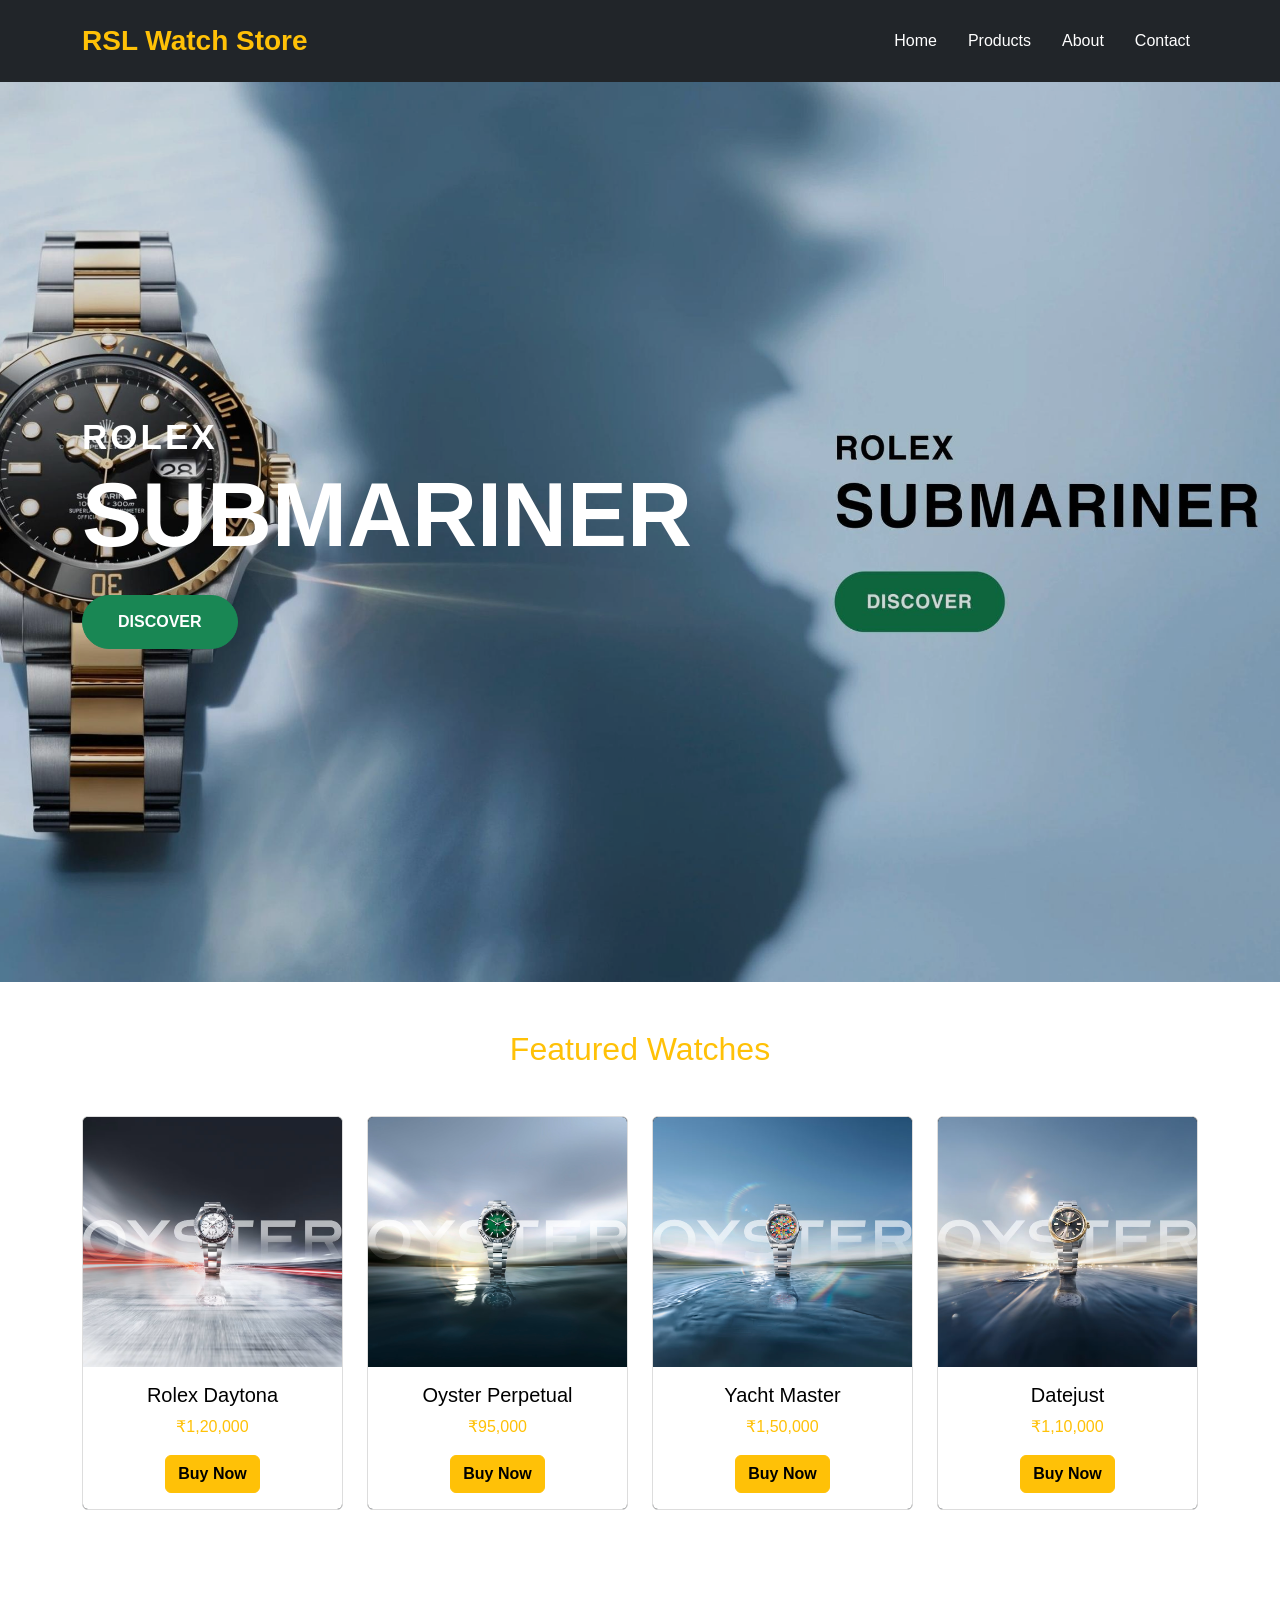
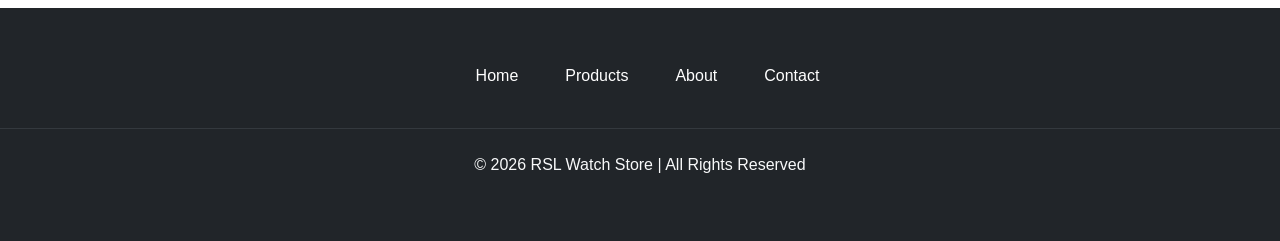
<file: index.html>
<!DOCTYPE html>
<html lang="en">

<head>

    <meta charset="UTF-8">
    <meta name="viewport" content="width=device-width, initial-scale=1.0">

    <title>RSL Watch Store</title>

    <link href="https://cdn.jsdelivr.net/npm/bootstrap@5.3.3/dist/css/bootstrap.min.css"
        rel="stylesheet">

    <link rel="stylesheet" href="./css/style.css">

</head>

<body>
    
    <!-- Navbar  -->

    <nav class="navbar navbar-expand-lg navbar-dark bg-dark">

        <div class="container">

            <a class="navbar-brand text-warning fw-bold" href="#">
                RSL Watch Store
            </a>

            <button class="navbar-toggler"
                type="button"
                data-bs-toggle="collapse"
                data-bs-target="#menu">

                <span class="navbar-toggler-icon"></span>

            </button>

            <div class="collapse navbar-collapse" id="menu">

                <ul class="navbar-nav ms-auto">

                    <li class="nav-item">
                        <a class="nav-link active" href="./index.html">
                            Home
                        </a>
                    </li>

                    <li class="nav-item">
                        <a class="nav-link" href="./html/product.html">
                            Products
                        </a>
                    </li>

                    <li class="nav-item">
                        <a class="nav-link" href="./html/about.html">
                            About
                        </a>
                    </li>

                    <li class="nav-item">
                        <a class="nav-link" href="./html/contact.html">
                            Contact
                        </a>
                    </li>

                </ul>

            </div>

        </div>

    </nav>

<!-- === Home Section ====== -->

<section class="home-banner">

    <div class="overlay">

        <div class="container h-100">

            <div class="row align-items-center h-100">

                <div class="col-lg-6">

                    <h4 class="brand-name">
                        ROLEX
                    </h4>

                    <h1 class="banner-title">
                        SUBMARINER
                    </h1>

                    <a href="./html/product.html"
                        class="btn btn-success discover-btn">

                        DISCOVER

                    </a>

                </div>

            </div>

        </div>

    </div>

</section>

    <!-- Featured Products  -->

    <section class="py-5 bg-black">

        <div class="container">

            <h2 class="text-center text-warning mb-5">
                Featured Watches
            </h2>

            <div class="row g-4">

                <!-- Product 1 -->

                <div class="col-md-3">

                    <div class="card bg-dark text-white border-0">

                        <img src="./images/watch1.avif"
                            class="card-img-top">

                        <div class="card-body text-center">

                            <h5>Rolex Daytona</h5>

                            <p class="text-warning">
                                ₹1,20,000
                            </p>

                            <button class="btn btn-warning">
                                Buy Now
                            </button>

                        </div>

                    </div>

                </div>


                <!-- Product 2 -->

                <div class="col-md-3">

                    <div class="card bg-dark text-white border-0">

                        <img src="./images/watch2.avif"
                            class="card-img-top">

                        <div class="card-body text-center">

                            <h5>Oyster Perpetual</h5>

                            <p class="text-warning">
                                ₹95,000
                            </p>

                            <button class="btn btn-warning">
                                Buy Now
                            </button>

                        </div>

                    </div>

                </div>


                <!-- Product 3 -->

                <div class="col-md-3">

                    <div class="card bg-dark text-white border-0">

                        <img src="./images/watch3.avif"
                            class="card-img-top">

                        <div class="card-body text-center">

                            <h5>Yacht Master</h5>

                            <p class="text-warning">
                                ₹1,50,000
                            </p>

                            <button class="btn btn-warning">
                                Buy Now
                            </button>

                        </div>

                    </div>

                </div>


                <!-- Product 4 -->

                <div class="col-md-3">

                    <div class="card bg-dark text-white border-0">

                        <img src="./images/watch4.avif"
                            class="card-img-top">

                        <div class="card-body text-center">

                            <h5>Datejust</h5>

                            <p class="text-warning">
                                ₹1,10,000
                            </p>

                            <button class="btn btn-warning">
                                Buy Now
                            </button>

                        </div>

                    </div>

                </div>

            </div>

        </div>

    </section>

    <!-- Footer  -->

<footer class="footer-section bg-dark text-light py-5">

        <!-- Footer Menu -->

        <ul class="nav justify-content-center pb-3 mb-3">

            <li class="nav-item">
                <a href="./index.html" class="nav-link px-3 text-light">
                    Home
                </a>
            </li>

            <li class="nav-item">
                <a href="./html/product.html" class="nav-link px-3 text-light">
                    Products
                </a>
            </li>

            <li class="nav-item">
                <a href="./html/about.html" class="nav-link px-3 text-light">
                    About
                </a>
            </li>

            <li class="nav-item">
                <a href="./html/contact.html" class="nav-link px-3 text-light">
                    Contact
                </a>
            </li>

        </ul>


        <hr class="border-secondary">


        <p class="text-center text-light mt-4">

            © 2026 RSL Watch Store | All Rights Reserved

        </p>

    </div>

</footer>

<script src="https://cdn.jsdelivr.net/npm/bootstrap@5.3.3/dist/js/bootstrap.bundle.min.js"></script>

</body>

</html>
</file>
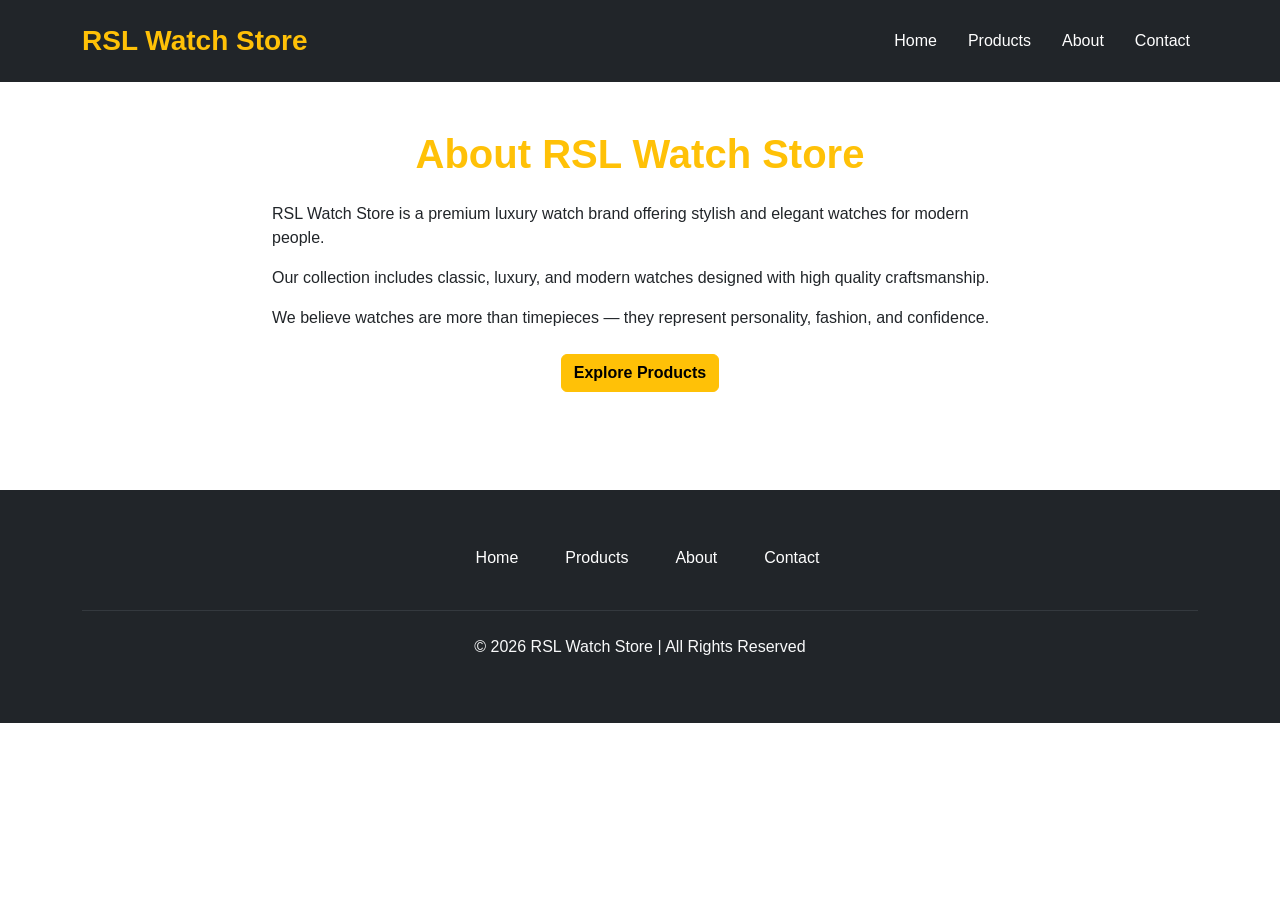
<file: html/about.html>
<!DOCTYPE html>
<html lang="en">

<head>

    <meta charset="UTF-8">
    <meta name="viewport" content="width=device-width, initial-scale=1.0">

    <title>About - RSL Watch Store</title>


    <link href="https://cdn.jsdelivr.net/npm/bootstrap@5.3.3/dist/css/bootstrap.min.css"
        rel="stylesheet">


    <link rel="stylesheet" href="../css/style.css">

</head>

<body>


    <!-- Navbar Section -->

    <nav class="navbar navbar-expand-lg navbar-dark bg-dark">

        <div class="container">

            <a class="navbar-brand text-warning fw-bold" href="#">
                RSL Watch Store
            </a>

            <button class="navbar-toggler"
                type="button"
                data-bs-toggle="collapse"
                data-bs-target="#menu">

                <span class="navbar-toggler-icon"></span>

            </button>

            <div class="collapse navbar-collapse" id="menu">

                <ul class="navbar-nav ms-auto">

                    <li class="nav-item">
                        <a class="nav-link" href="../index.html">
                            Home
                        </a>
                    </li>

                    <li class="nav-item">
                        <a class="nav-link" href="./product.html">
                            Products
                        </a>
                    </li>

                    <li class="nav-item">
                        <a class="nav-link active" href="./about.html">
                            About
                        </a>
                    </li>

                    <li class="nav-item">
                        <a class="nav-link" href="./contact.html">
                            Contact
                        </a>
                    </li>

                </ul>

            </div>

        </div>

    </nav>

    <!-- About Section  -->

<section class="about-page py-5">

    <div class="container">

        <div class="row justify-content-center">

            <div class="col-lg-8">

                <div class="about-box">

                    <h1 class="text-warning text-center fw-bold mb-4">
                        About RSL Watch Store
                    </h1>

                    <p>
                        RSL Watch Store is a premium luxury watch brand
                        offering stylish and elegant watches for modern people.
                    </p>

                    <p>
                        Our collection includes classic, luxury, and modern
                        watches designed with high quality craftsmanship.
                    </p>

                    <p>
                        We believe watches are more than timepieces —
                        they represent personality, fashion, and confidence.
                    </p>

                    <div class="text-center mt-4">

                        <a href="./product.html"
                            class="btn btn-warning">

                            Explore Products

                        </a>

                    </div>

                </div>

            </div>

        </div>

    </div>

</section>

 <!-- Footer Section -->

<footer class="footer-section bg-dark text-light py-5">

    <div class="container">

        <!-- Footer Menu -->

        <ul class="nav justify-content-center pb-3 mb-3">

            <li class="nav-item">
                <a href="../index.html" class="nav-link px-3 text-light">
                    Home
                </a>
            </li>

            <li class="nav-item">
                <a href="./product.html" class="nav-link px-3 text-light">
                    Products
                </a>
            </li>

            <li class="nav-item">
                <a href="./about.html" class="nav-link px-3 text-light">
                    About
                </a>
            </li>

            <li class="nav-item">
                <a href="./contact.html" class="nav-link px-3 text-light">
                    Contact
                </a>
            </li>

        </ul>

        <!-- Line -->

        <hr class="border-secondary">

        <!-- Copyright -->

        <p class="text-center text-light mt-4">

            © 2026 RSL Watch Store | All Rights Reserved

        </p>

    </div>

</footer>


    <!-- Bootstrap JS -->

    <script src="https://cdn.jsdelivr.net/npm/bootstrap@5.3.3/dist/js/bootstrap.bundle.min.js"></script>

</body>

</html>
</file>
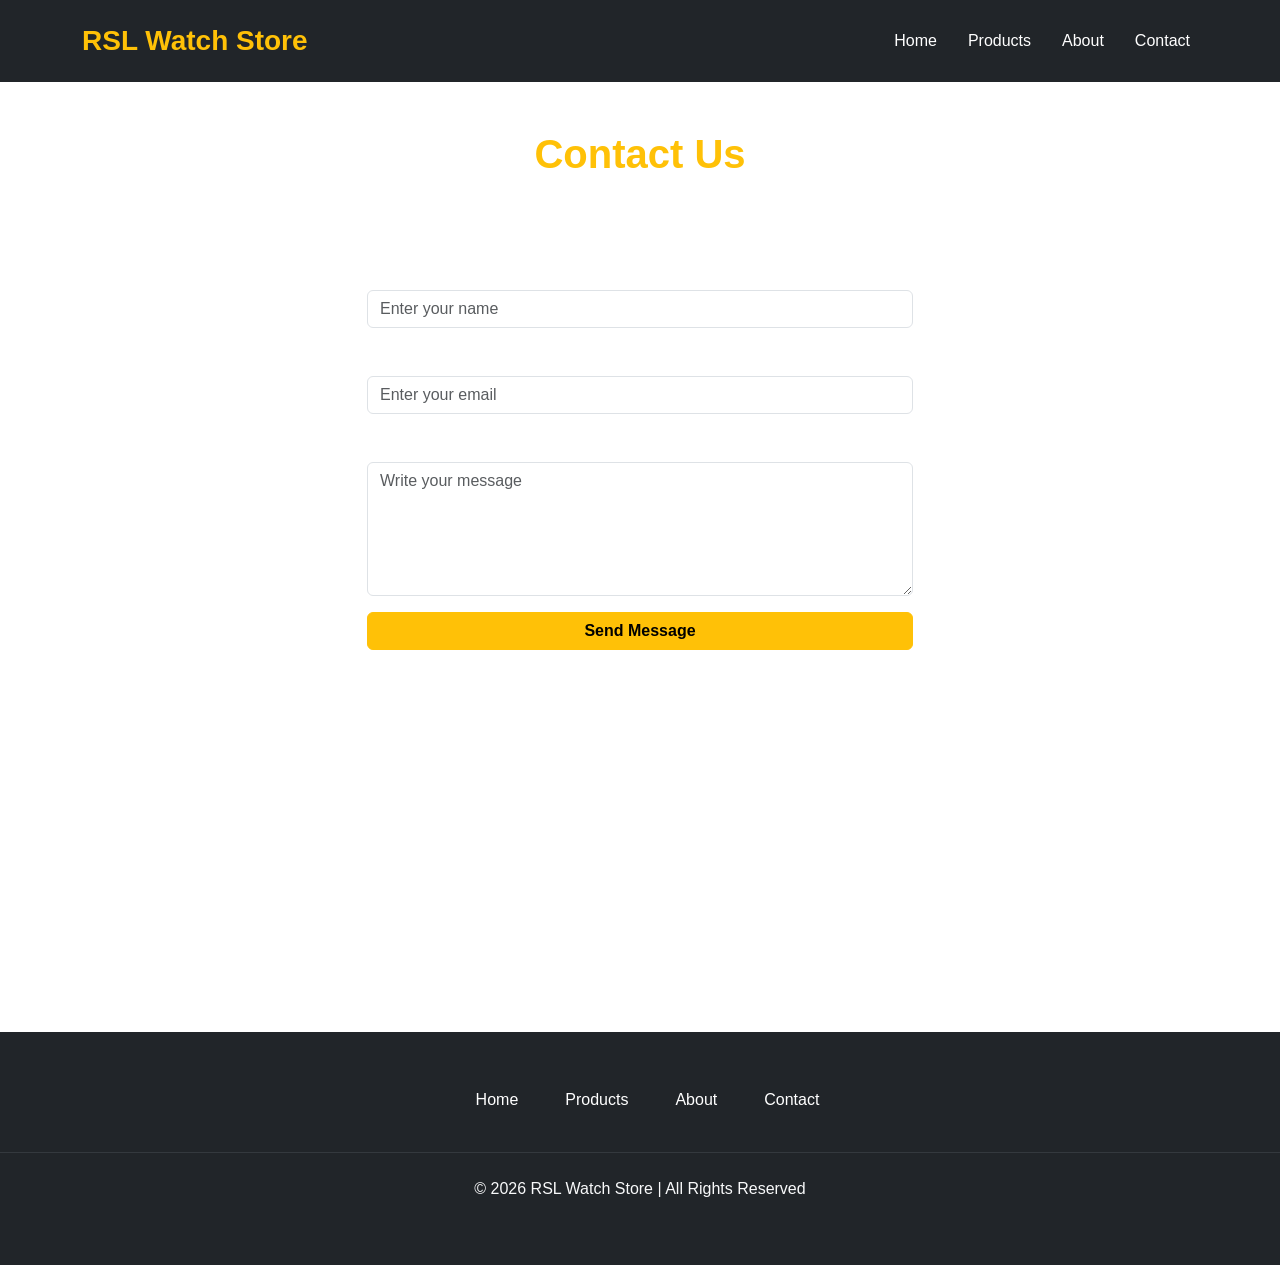
<file: html/contact.html>
<!DOCTYPE html>
<html lang="en">

<head>

    <meta charset="UTF-8">
    <meta name="viewport" content="width=device-width, initial-scale=1.0">

    <title>Contact - RSL Watch Store</title>

    <!-- Bootstrap  -->

    <link href="https://cdn.jsdelivr.net/npm/bootstrap@5.3.3/dist/css/bootstrap.min.css"
        rel="stylesheet">


    <link rel="stylesheet" href="../css/style.css">

</head>

<body>

    <!-- Navbar  -->

    <nav class="navbar navbar-expand-lg navbar-dark bg-dark">

        <div class="container">

            <a class="navbar-brand text-warning fw-bold" href="#">
                RSL Watch Store
            </a>

            <button class="navbar-toggler"
                type="button"
                data-bs-toggle="collapse"
                data-bs-target="#menu">

                <span class="navbar-toggler-icon"></span>

            </button>

            <div class="collapse navbar-collapse" id="menu">

                <ul class="navbar-nav ms-auto">

                    <li class="nav-item">
                        <a class="nav-link" href="../index.html">
                            Home
                        </a>
                    </li>

                    <li class="nav-item">
                        <a class="nav-link" href="./product.html">
                            Products
                        </a>
                    </li>

                    <li class="nav-item">
                        <a class="nav-link" href="./about.html">
                            About
                        </a>
                    </li>

                    <li class="nav-item">
                        <a class="nav-link active" href="./contact.html">
                            Contact
                        </a>
                    </li>

                </ul>

            </div>

        </div>

    </nav>

    <!-- Contact Section  -->

    <section class="py-5 bg-black text-white min-vh-100">

        <div class="container">

            <div class="text-center mb-5">

                <h1 class="text-warning fw-bold">
                    Contact Us
                </h1>

                <p>
                    Get in touch with RSL Watch Store
                </p>

            </div>


            <div class="row justify-content-center">

                <div class="col-lg-6">

                    <form>

                        <!-- Name -->

                        <div class="mb-3">

                            <label class="form-label">
                                Full Name
                            </label>

                            <input type="text"
                                class="form-control"
                                placeholder="Enter your name">

                        </div>


                        <!-- Email -->

                        <div class="mb-3">

                            <label class="form-label">
                                Email Address
                            </label>

                            <input type="email"
                                class="form-control"
                                placeholder="Enter your email">

                        </div>


                        <!-- Message -->

                        <div class="mb-3">

                            <label class="form-label">
                                Message
                            </label>

                            <textarea class="form-control"
                                rows="5"
                                placeholder="Write your message"></textarea>

                        </div>


                        <!-- Button -->

                        <button type="submit"
                            class="btn btn-warning w-100">

                            Send Message

                        </button>

                    </form>

                </div>

            </div>

        </div>

    </section>

 <!-- Footer  -->

<footer class="footer-section bg-dark text-light py-5">

        <!-- Footer Menu -->

        <ul class="nav justify-content-center pb-3 mb-3">

            <li class="nav-item">
                <a href="../index.html" class="nav-link px-3 text-light">
                    Home
                </a>
            </li>

            <li class="nav-item">
                <a href="./product.html" class="nav-link px-3 text-light">
                    Products
                </a>
            </li>

            <li class="nav-item">
                <a href="./about.html" class="nav-link px-3 text-light">
                    About
                </a>
            </li>

            <li class="nav-item">
                <a href="./contact.html" class="nav-link px-3 text-light">
                    Contact
                </a>
            </li>

        </ul>


        <hr class="border-secondary">


        <p class="text-center text-light mt-4">

            © 2026 RSL Watch Store | All Rights Reserved

        </p>

    </div>

</footer>


    <script src="https://cdn.jsdelivr.net/npm/bootstrap@5.3.3/dist/js/bootstrap.bundle.min.js"></script>

</body>

</html>
</file>
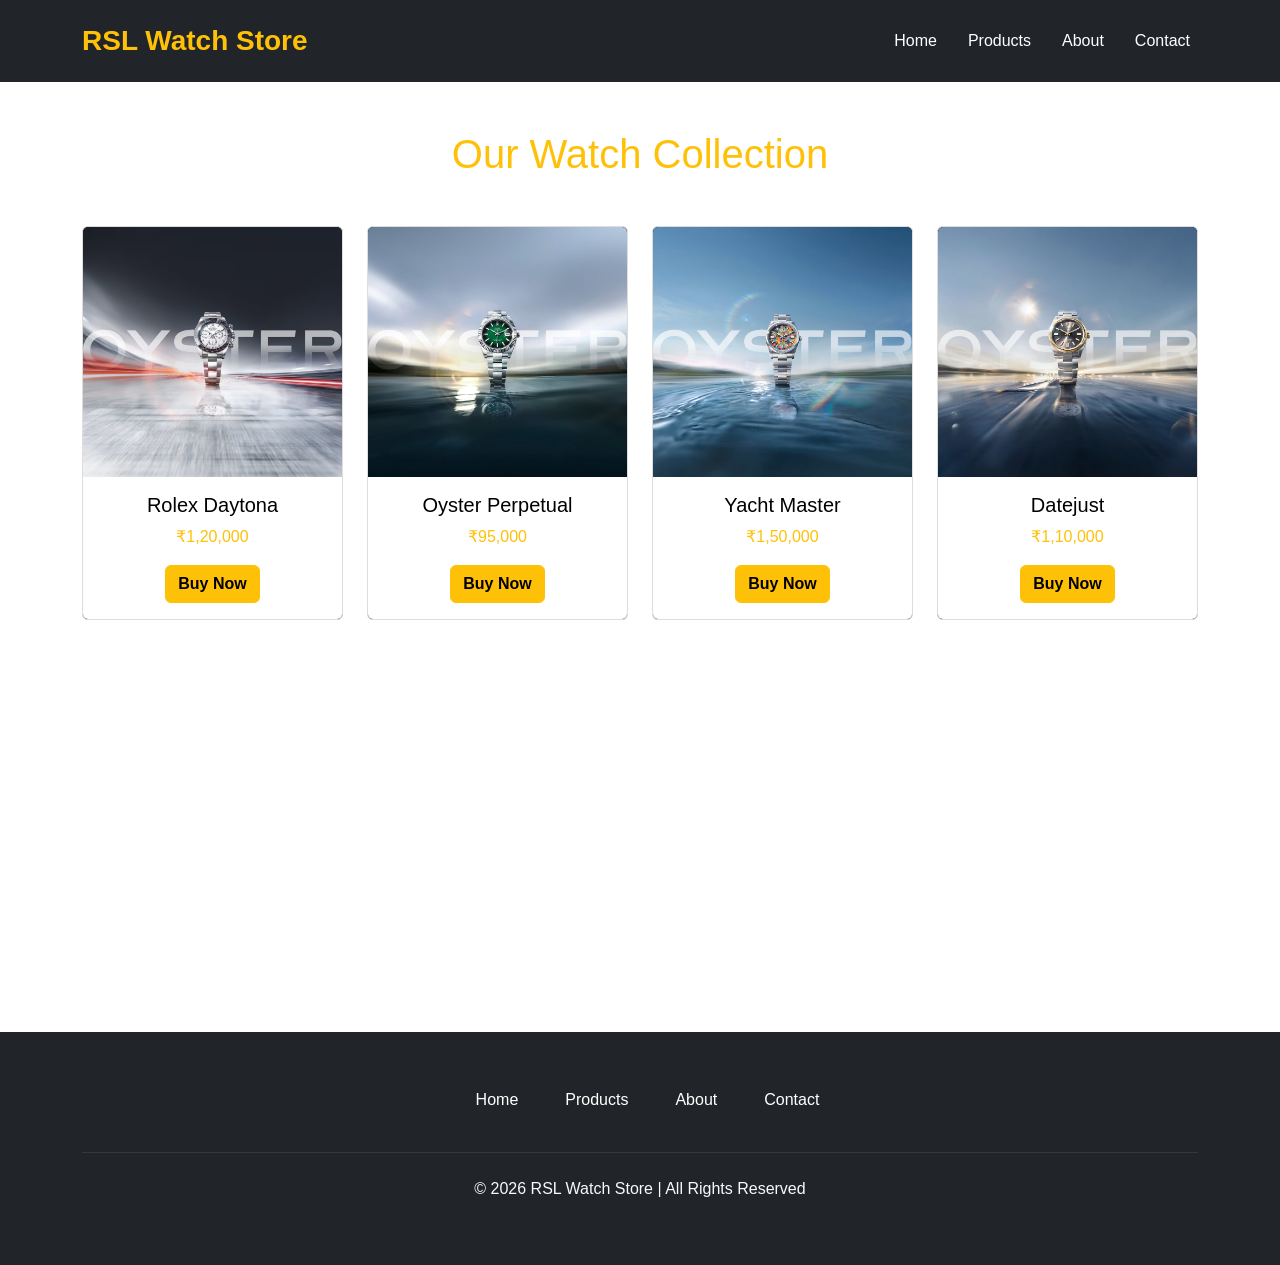
<file: html/product.html>
<!DOCTYPE html>
<html lang="en">

<head>

    <meta charset="UTF-8">
    <meta name="viewport" content="width=device-width, initial-scale=1.0">

    <title>Products - RSL Watch Store</title>

    <!-- Bootstrap CSS -->

    <link href="https://cdn.jsdelivr.net/npm/bootstrap@5.3.3/dist/css/bootstrap.min.css"
        rel="stylesheet">

    <!-- Custom CSS -->

    <link rel="stylesheet" href="../css/style.css">

</head>

<body>
    <!-- Navbar -->

    <nav class="navbar navbar-expand-lg navbar-dark bg-dark">

        <div class="container">

            <a class="navbar-brand text-warning fw-bold" href="#">
                RSL Watch Store
            </a>

            <button class="navbar-toggler"
                type="button"
                data-bs-toggle="collapse"
                data-bs-target="#menu">

                <span class="navbar-toggler-icon"></span>

            </button>

            <div class="collapse navbar-collapse" id="menu">

                <ul class="navbar-nav ms-auto">

                    <li class="nav-item">
                        <a class="nav-link" href="../index.html">
                            Home
                        </a>
                    </li>

                    <li class="nav-item">
                        <a class="nav-link active" href="./product.html">
                            Products
                        </a>
                    </li>

                    <li class="nav-item">
                        <a class="nav-link" href="./about.html">
                            About
                        </a>
                    </li>

                    <li class="nav-item">
                        <a class="nav-link" href="./contact.html">
                            Contact
                        </a>
                    </li>

                </ul>

            </div>

        </div>

    </nav>

    <!-- Products Section -->

    <section class="py-5 bg-black min-vh-100">

        <div class="container">

            <h1 class="text-center text-warning mb-5">
                Our Watch Collection
            </h1>

            <div class="row g-4">


                <!-- Product 1 -->

                <div class="col-md-3">

                    <div class="card bg-dark text-white border-0">

                        <img src="../images/watch1.avif"
                            class="card-img-top"
                            alt="Watch">

                        <div class="card-body text-center">

                            <h5>Rolex Daytona</h5>

                            <p class="text-warning">
                                ₹1,20,000
                            </p>

                            <button class="btn btn-warning">
                                Buy Now
                            </button>

                        </div>

                    </div>

                </div>


                <!-- Product 2 -->

                <div class="col-md-3">

                    <div class="card bg-dark text-white border-0">

                        <img src="../images/watch2.avif"
                            class="card-img-top"
                            alt="Watch">

                        <div class="card-body text-center">

                            <h5>Oyster Perpetual</h5>

                            <p class="text-warning">
                                ₹95,000
                            </p>

                            <button class="btn btn-warning">
                                Buy Now
                            </button>

                        </div>

                    </div>

                </div>


                <!-- Product 3 -->

                <div class="col-md-3">

                    <div class="card bg-dark text-white border-0">

                        <img src="../images/watch3.avif"
                            class="card-img-top"
                            alt="Watch">

                        <div class="card-body text-center">

                            <h5>Yacht Master</h5>

                            <p class="text-warning">
                                ₹1,50,000
                            </p>

                            <button class="btn btn-warning">
                                Buy Now
                            </button>

                        </div>

                    </div>

                </div>

                <!-- Product 4 -->

                <div class="col-md-3">

                    <div class="card bg-dark text-white border-0">

                        <img src="../images/watch4.avif"
                            class="card-img-top"
                            alt="Watch">

                        <div class="card-body text-center">

                            <h5>Datejust</h5>

                            <p class="text-warning">
                                ₹1,10,000
                            </p>

                            <button class="btn btn-warning">
                                Buy Now
                            </button>

                        </div>

                    </div>

                </div>


            </div>

        </div>

    </section>

  <!-- Footer Section -->

<footer class="footer-section bg-dark text-light py-5">

    <div class="container">

        <!-- Footer Menu -->

        <ul class="nav justify-content-center pb-3 mb-3">

            <li class="nav-item">
                <a href="../index.html" class="nav-link px-3 text-light">
                    Home
                </a>
            </li>

            <li class="nav-item">
                <a href="./product.html" class="nav-link px-3 text-light">
                    Products
                </a>
            </li>

            <li class="nav-item">
                <a href="./about.html" class="nav-link px-3 text-light">
                    About
                </a>
            </li>

            <li class="nav-item">
                <a href="./contact.html" class="nav-link px-3 text-light">
                    Contact
                </a>
            </li>

        </ul>

        <!-- Line -->

        <hr class="border-secondary">

        <!-- Copyright -->

        <p class="text-center text-light mt-4">

            © 2026 RSL Watch Store | All Rights Reserved

        </p>

    </div>

</footer>

    <script src="https://cdn.jsdelivr.net/npm/bootstrap@5.3.3/dist/js/bootstrap.bundle.min.js"></script>

</body>

</html>
</file>
<file: css/style.css>
body{
    margin: 0;
    padding: 0;
    font-family: Arial, sans-serif;
    background-color: white;
}


/*== NAVBAR ==*/

.navbar{
    padding: 15px 0;
}

.navbar-brand{
    font-size: 28px;
}

.nav-link{
    color: white !important;
    margin-left: 15px;
}

/*== HERO SECTION == */

.hero-section{
    padding: 80px 0;
    background-color: rgba(12, 0, 0, 0.877);
}

.hero-section h1{
    font-size: 55px;
    color: black;
    font-weight: bold;
}

.hero-section p{
    font-size: 20px;
    color: #555;
}

.hero-section img{
    max-width: 100%;
    border-radius: 10px;
}


/* == BUTTON == */

.btn-warning{
    font-weight: bold;
}


/* == PRODUCT SECTION == */

.bg-black{
    background-color: white !important;
}

.card{
    transition: 0.3s;
    overflow: hidden;
    border: 1px solid #ddd !important;
}

.card:hover{
    transform: translateY(-10px);
}

.card img{
    height: 250px;
    object-fit: cover;
}

.card-title{
    margin-top: 10px;
    color: black;
}

.card-body{
    background-color: white;
    color: black;
}


/* == FOOTER == */

.footer-section{
    margin-top: 50px;
}

.footer-section .nav-link{
    transition: 0.3s;
}

.footer-section .nav-link:hover{
    color: gold !important;
}

/* home banner */

.home-banner{
    background: url('../images/image10.avif');
    background-size: cover;
    background-position: center;
    height: 100vh;
}
.overlay{
    width: 100%;
    height: 100%;
    background: rgba(0,0,0,0.15);
    display: flex;
    align-items: center;
}

.brand-name{
    color: white;
    font-size: 35px;
    font-weight: 600;
    letter-spacing: 3px;
}

.banner-title{
    color: white;
    font-size: 90px;
    font-weight: bold;
    line-height: 1.1;
    margin-bottom: 30px;
}


/* Button */

.discover-btn{
    padding: 14px 35px;
    border-radius: 30px;
    font-weight: bold;
}


/* Responsive */

@media(max-width:768px){

    .home-banner{
        height: 80vh;
    }

    .banner-title{
        font-size: 45px;
    }

    .brand-name{
        font-size: 25px;
    }

}

/* == FOOTER == */

.footer-section{
    background-color: #1c1f26;
}

.footer-section .nav-link{
    transition: 0.3s;
}

.footer-section .nav-link:hover{
    color: gold !important;
}
</file>
